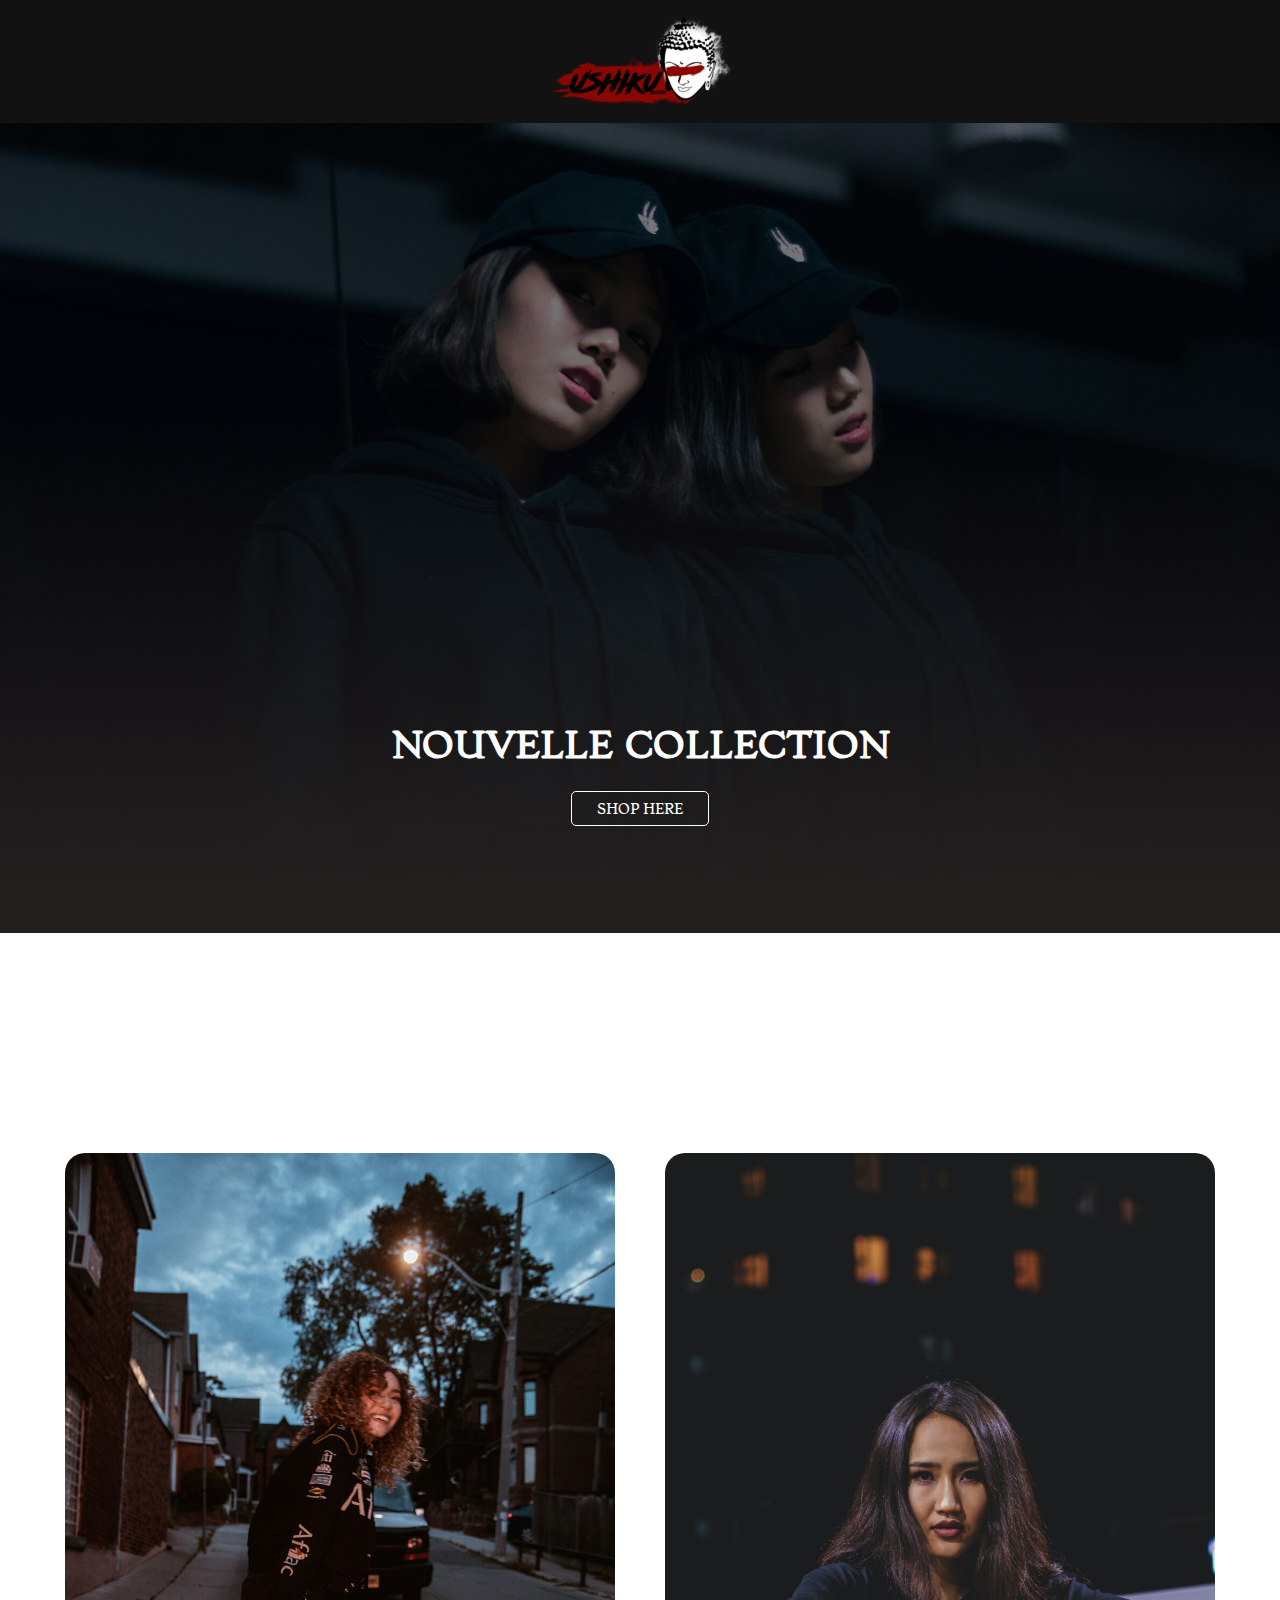
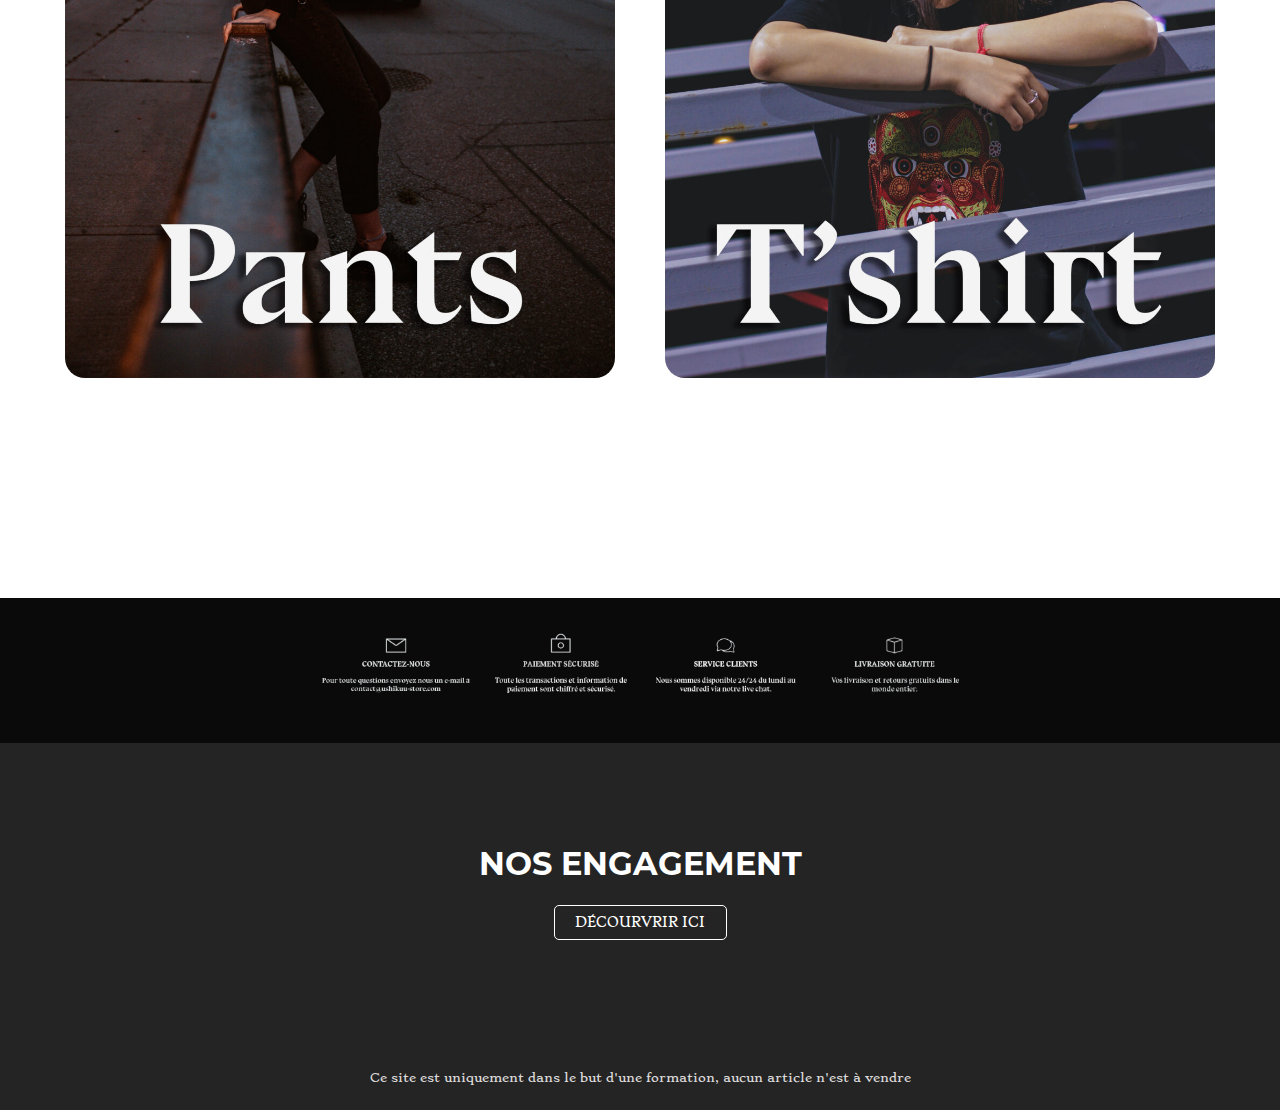
<file: index.html>
<!DOCTYPE html>
<html lang="fr">
    <!--################  HEAD  ###################-->
    <head>
        <!--################  META  ###################-->
        <meta charset='utf-8'>
        <meta http-equiv='X-UA-Compatible' content='IE=edge'>
        <meta name='viewport' content='width=device-width, initial-scale=1'>
        <!--################  LINK  ###################-->
        <link rel='stylesheet' type='text/css' href="css/index.css">
        <link rel='stylesheet' type='text/css' href="css/fonts.css">
        <link rel="shortcut icon" type="image/ico" href="#">
        <!--################  TITLE  ###################-->
        <title>Ushikuu - Store</title>
    </head>

    <!--################  BODY  ###################-->
    <body>
        <!--################  HEADER  ###################-->
        <header>
            <div class="full-top">
                <div class="logo-main">
                    <img src="./img/logo-main.png">
                </div>
            </div>
        </header>

        <!--################  SECTION 1  ###################-->
        <section id="section-1">
            <div class="gradient-background-section-1">
                <div class="shop-here">
                    <h1 class="new-merch">NOUVELLE COLLECTION</h1>
                    <button><a href="#">SHOP HERE</a></button>
                </div>
            </div>
        </section>
        <!--################  SECTION 2  ###################-->
        <section id="section-2">
            <div class="box-merch">
                <div class="pants-merch"></div>
                <div class="shirt-merch"></div>
            </div>
        </section>
        <!--################  SECTION 3  ###################-->
        <section id="section-3">
            <div class="box-info">
                <img src="./img/Info-merch.png">
            </div>
        </section>
        <!--################  SECTION 4  ###################-->
        <section id="section-4">
            <div class="box-engagement">
                <h1>NOS ENGAGEMENT</h1>
                <button><a href="engagement.html">DÉCOURVRIR ICI</a></button>
            </div>
        </section>
        <!--################  FOOTER  ###################-->
        <footer>
            <div class="owner">Ce site est uniquement dans le but d'une formation, aucun article n'est à vendre</div>
        </footer>
    </body>
</html>
</file>
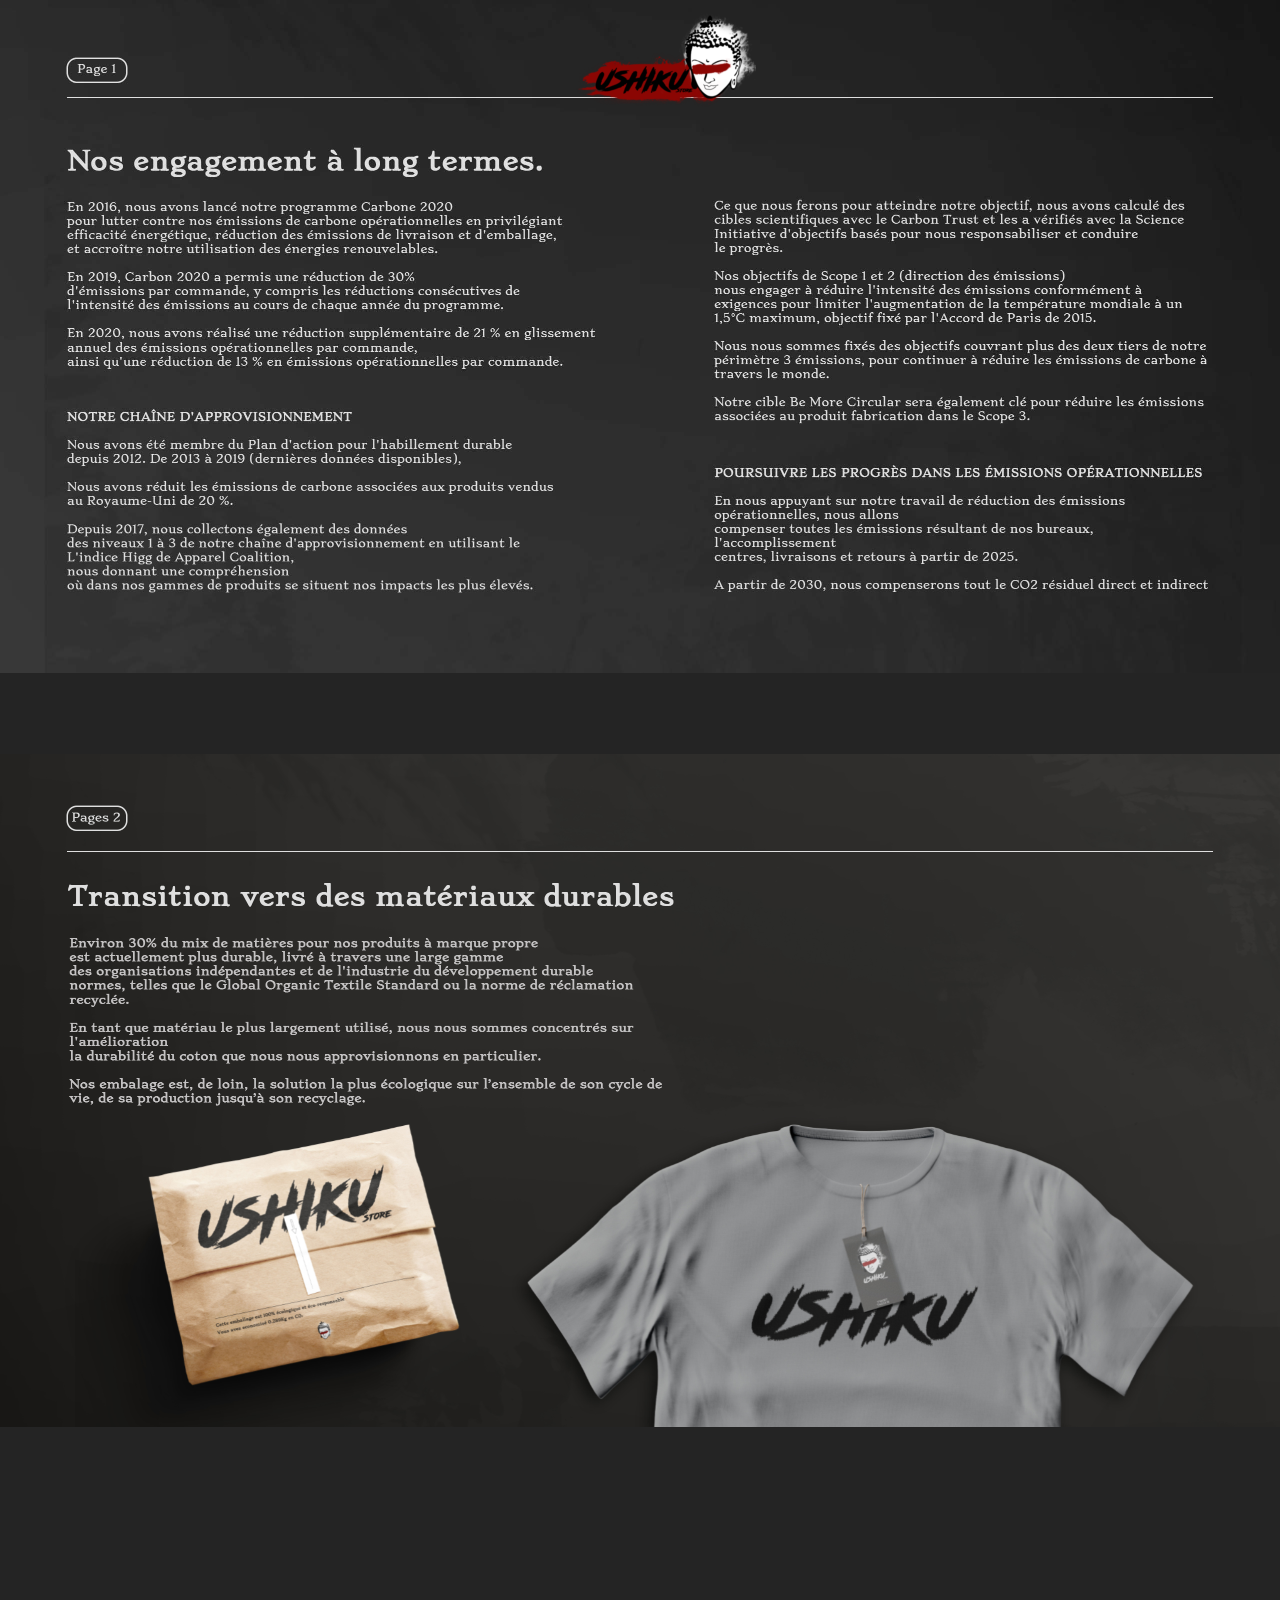
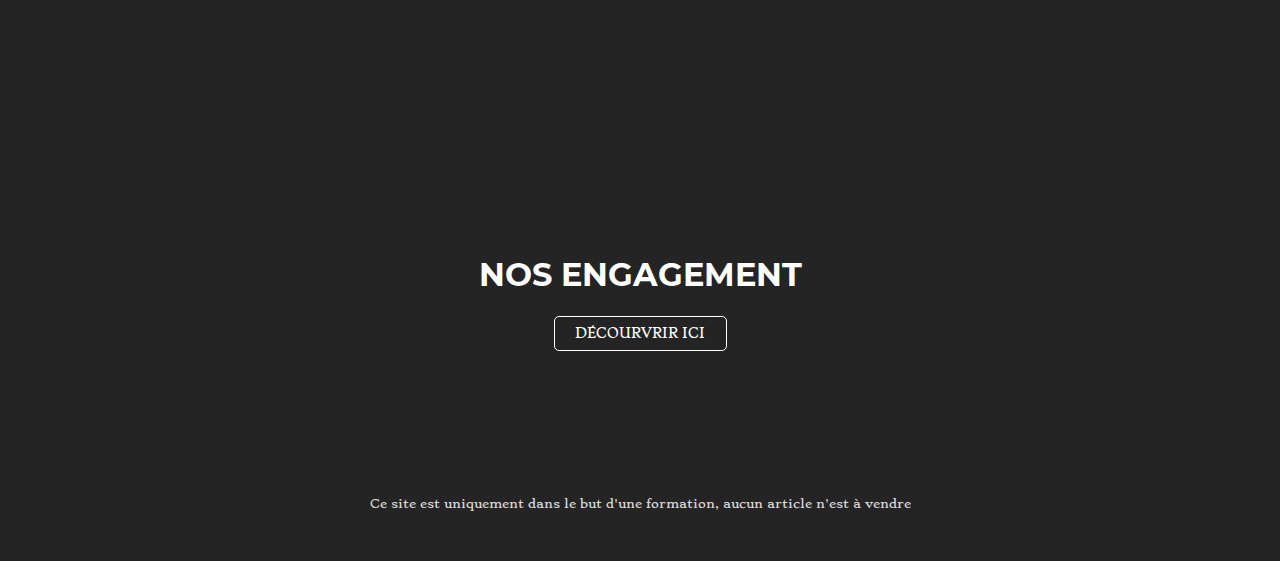
<file: engagement.html>
<!DOCTYPE html>
<html lang="fr">
    <!--################  HEAD  ###################-->
    <head>
        <!--################  META  ###################-->
        <meta charset='utf-8'>
        <meta http-equiv='X-UA-Compatible' content='IE=edge'>
        <meta name='viewport' content='width=device-width, initial-scale=1'>
        <!--################  LINK  ###################-->
        <link rel='stylesheet' type='text/css' href="css/engagement.css">
        <link rel='stylesheet' type='text/css' href="css/fonts.css">
        <!--################  TITLE  ###################-->
        <title>Ushikuu - Engagement</title>
    </head>

    <!--################  BODY  ###################-->
    <body>
        <!--################### SECTION 1 ###################-->
        <section id="section-1">
            <div class="logo-main"><a href="index.html"><img src="img/logo-main.png"></a></div>
            <div class="engagement-1"></div>
        </section>
        <!--################### SECTION BUG ###################-->
        <section id="section-2">
            <div class="separation"></div>
        </section>
        <!--################### SECTION 3 ###################-->
        <section id="section-2">
            <div class="engagement-2"></div>
        </section>
        <!--################### SECTION 4 ###################-->
        <section id="section-4">
            <div class="box-engagement">
                <h1>NOS ENGAGEMENT</h1>
                <button><a href="engagement.html">DÉCOURVRIR ICI</a></button>
            </div>
        </section>
        <!--################  FOOTER  ###################-->
        <footer>
            <div class="owner">Ce site est uniquement dans le but d'une formation, aucun article n'est à vendre</div>
        </footer>
    </body>
</html>
</file>
<file: css/index.css>
html, body { 
    background-image: url("../img/background.jpg");
    background-position: center;
    background-attachment: fixed;
    background-repeat: no-repeat;
    background-size: cover;
    position: static;
    margin: 0;
}


/*###################### HEADER ###########################*/

header {
    text-align: center;
    background-color: rgb(18, 18, 18);
    width: 100%;
    height: 130px;
}

header .logo-main img {
    margin: 15px 0 0 0;
}

.logo-main {
    width: 100%;
    height: 130px;
}

/*###################### SECTION 1 ###########################*/

#section-1 {

    background-image: url("../img/background-section-1.jpg");
    background-repeat: no-repeat;
    background-position: top;
    background-size: cover;
    width: 100%;
    height: 810px;
    margin-top: -30px;
}

.gradient-background-section-1 {
    background-color: transparent;
    background-image: linear-gradient(180deg, #00000082 35%, #231F1F 95%);
    width: 100%;
    height: 810px;
    margin-top: -30px;
}



.shop-here {
    position: relative;
    bottom: 0;
    left: 0;
    text-align: center;
    top: 600px;
}

.shop-here button {
    border: white 1px solid;
    border-radius: 5px;
    color: white;
    background-color: transparent;
    width: 138.5px;
    height: 35px;
    position: relative;
    cursor: pointer;
    transition: 0.2s;
    font-family: "stoke";
    font-size: 13px;
    padding: 9px 23px;
    text-align: center;
}

.shop-here a{
    text-decoration: none;
    color: white;
}

.new-merch {
    
    text-align: center;
    color: white;
    font-family: "stoke";
    font-size: 35px;
}

.shop-here button a:hover {
    color: #CD332F;
}


/*##################### SECTION 3 ##########################*/

.box-merch {
    padding-top: 220px;
    display: flex;
    margin-left: auto;
    margin-right: auto;
    justify-content: center;
    padding-bottom: 220px;    
}

.pants-merch {
    background-image: url("../img/Pants.jpg");
    background-repeat: no-repeat;
    background-size: cover;
    background-position: center;
    width: 550px;
    height: 825px;
    margin-right: 25px;
    border-radius: 20px;
    transition: 0.5s;
}

.shirt-merch {
    background-image: url("../img/Tshirt.jpg");
    background-repeat: no-repeat;
    background-size: cover;
    background-position: center;
    width: 550px;
    height: 825px;
    margin-left: 25px;
    border-radius: 20px;
    transition: 0.5s;
}

.shirt-merch:hover {
    transform: scale(1.1);
}

.pants-merch:hover {
    transform: scale(1.1);
}

/*##################### SECTION 3  ############################*/
 
#section-3 {
    background-color: #0B0A0B;
    background-size: cover;
    padding-left: 300px;
    padding-right: 300px;
}

.box-info {
    padding: 10px;
}

#section-3 img {
    width: 100%;
    background-size: 10px;
}


/*##################### SECTION 4  ############################*/

#section-4 {
    background-color: #242424;
    width: 100%;
    height: 282px;
    text-align: center;
    padding: 10px 0px 20px 0px;
}

.box-engagement {
    padding-top: 70px;
}

.box-engagement h1 {
    color: white;
    font-family: "montserrat";
    font-size: 32px;
}

#section-4 button {
    border: white 1px solid;
    border-radius: 5px;
    color: white;
    background-color: transparent;
    width: 173px;
    height: 35px;
    position: relative;
    cursor: pointer;
    transition: 0.2s;
    font-family: "stoke";
    font-size: 13px;
    text-align: center;
}

#section-4 a {
    text-decoration: none;
    color: white;
}

#section-4 button:hover {
    background-color: #DDDDDD;
}




/*##################### FOOTER  ############################*/

footer {
    background-color: #242424;
    text-align: center;
    color: rgb(219, 217, 217);
    padding-top: 15px;
    padding-bottom: 15px;
}

.owner {
    font-family: "stoke";
    font-size: 12px;
    padding: 0 0 10px 0;
}
</file>
<file: css/fonts.css>
@font-face {
    font-family: "stoke";
    src: url("../fonts/stoke.woff2");
}

@font-face {
    font-family: "montserrat";
    src: url("../fonts/montserrat.woff2");
}
</file>
<file: css/engagement.css>
html, body { 
    margin: 0;
    background-color: #242424;
}


/*#################### SECTION 1 ########################*/


.logo-main {
    position: absolute;
    margin-left: 45%;
    margin-right: 0;
    margin-top: 1%;
    margin-bottom: 0;
    z-index: 1;
}

.engagement-1 {
    background-image: url(../img/Engagement-1.jpg);
    background-size: 100%;
    background-repeat: no-repeat;
    position: absolute;
    width: 100%;
    height: 1000px;
    z-index: 0;
    
}

/*#################### SECTION 2 ########################*/

.separation {
    background-color:#242424;
    width: 100%;
    height: 50px;
}

/*#################### SECTION 3 ########################*/


.engagement-2 {
    background-color: #242424;
    background-image: url(../img/Engagement-2.jpg);
    background-size: 100%;
    background-repeat: no-repeat;
    position: relative;
    width: 100%;
    height: 1000px;
    margin-top: 55%;
    z-index: 2;
}

/*#################### SECTION 4 ########################*/

#section-4 {
    background-color: #242424;
    width: 100%;
    height: 282px;
    text-align: center;
    padding: 10px 0px 20px 0px;
}

.box-engagement {
    padding-top: 70px;
}

.box-engagement h1 {
    color: white;
    font-family: "montserrat";
    font-size: 32px;
}

#section-4 button {
    border: white 1px solid;
    border-radius: 5px;
    color: white;
    background-color: transparent;
    width: 173px;
    height: 35px;
    position: relative;
    cursor: pointer;
    transition: 0.2s;
    font-family: "stoke";
    font-size: 13px;
    text-align: center;
}

#section-4 a {
    text-decoration: none;
    color: white;
}

#section-4 button:hover {
    background-color: #DDDDDD;
}

/*##################### FOOTER  ############################*/

footer {
    background-color: #242424;
    text-align: center;
    color: rgb(219, 217, 217);
    padding-top: 30px;
    padding-bottom: 30px;
    margin-bottom: 20px;
}

.owner {
    font-family: "stoke";
    font-size: 12px;
}
</file>
